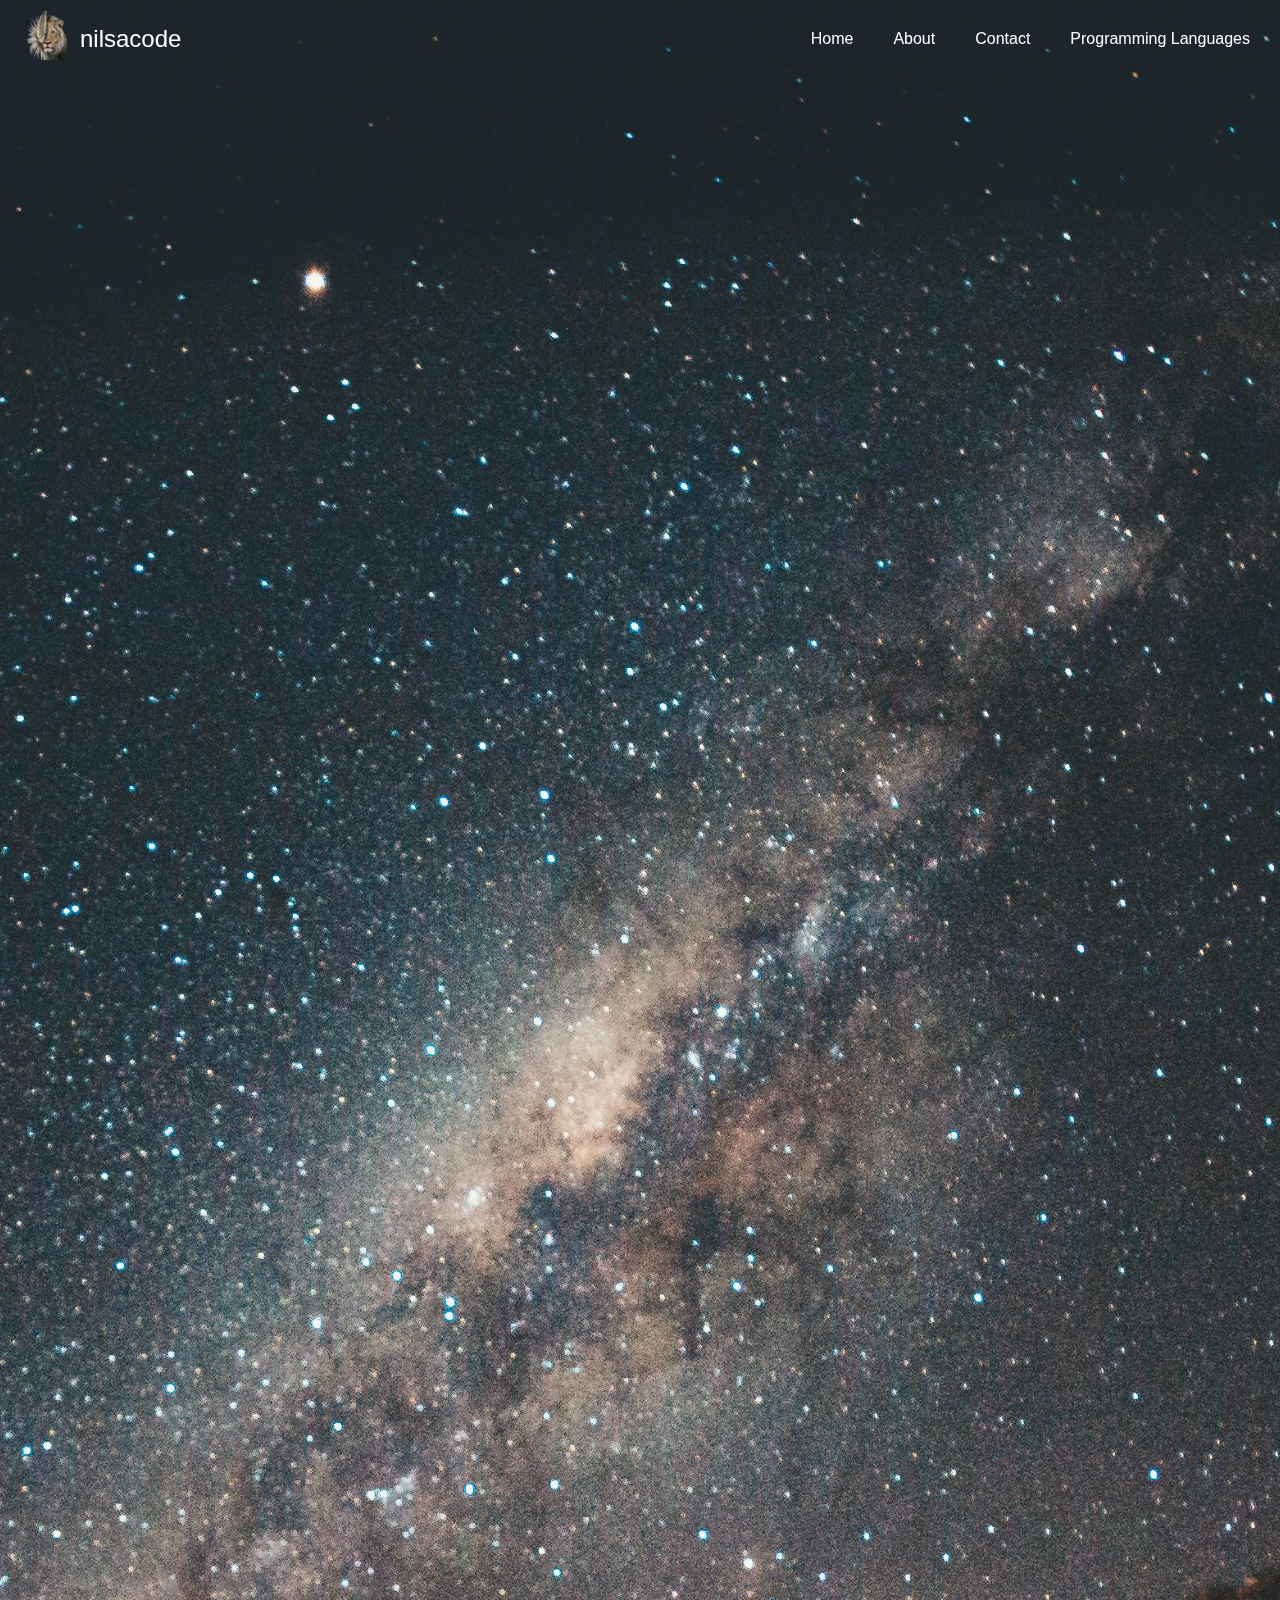
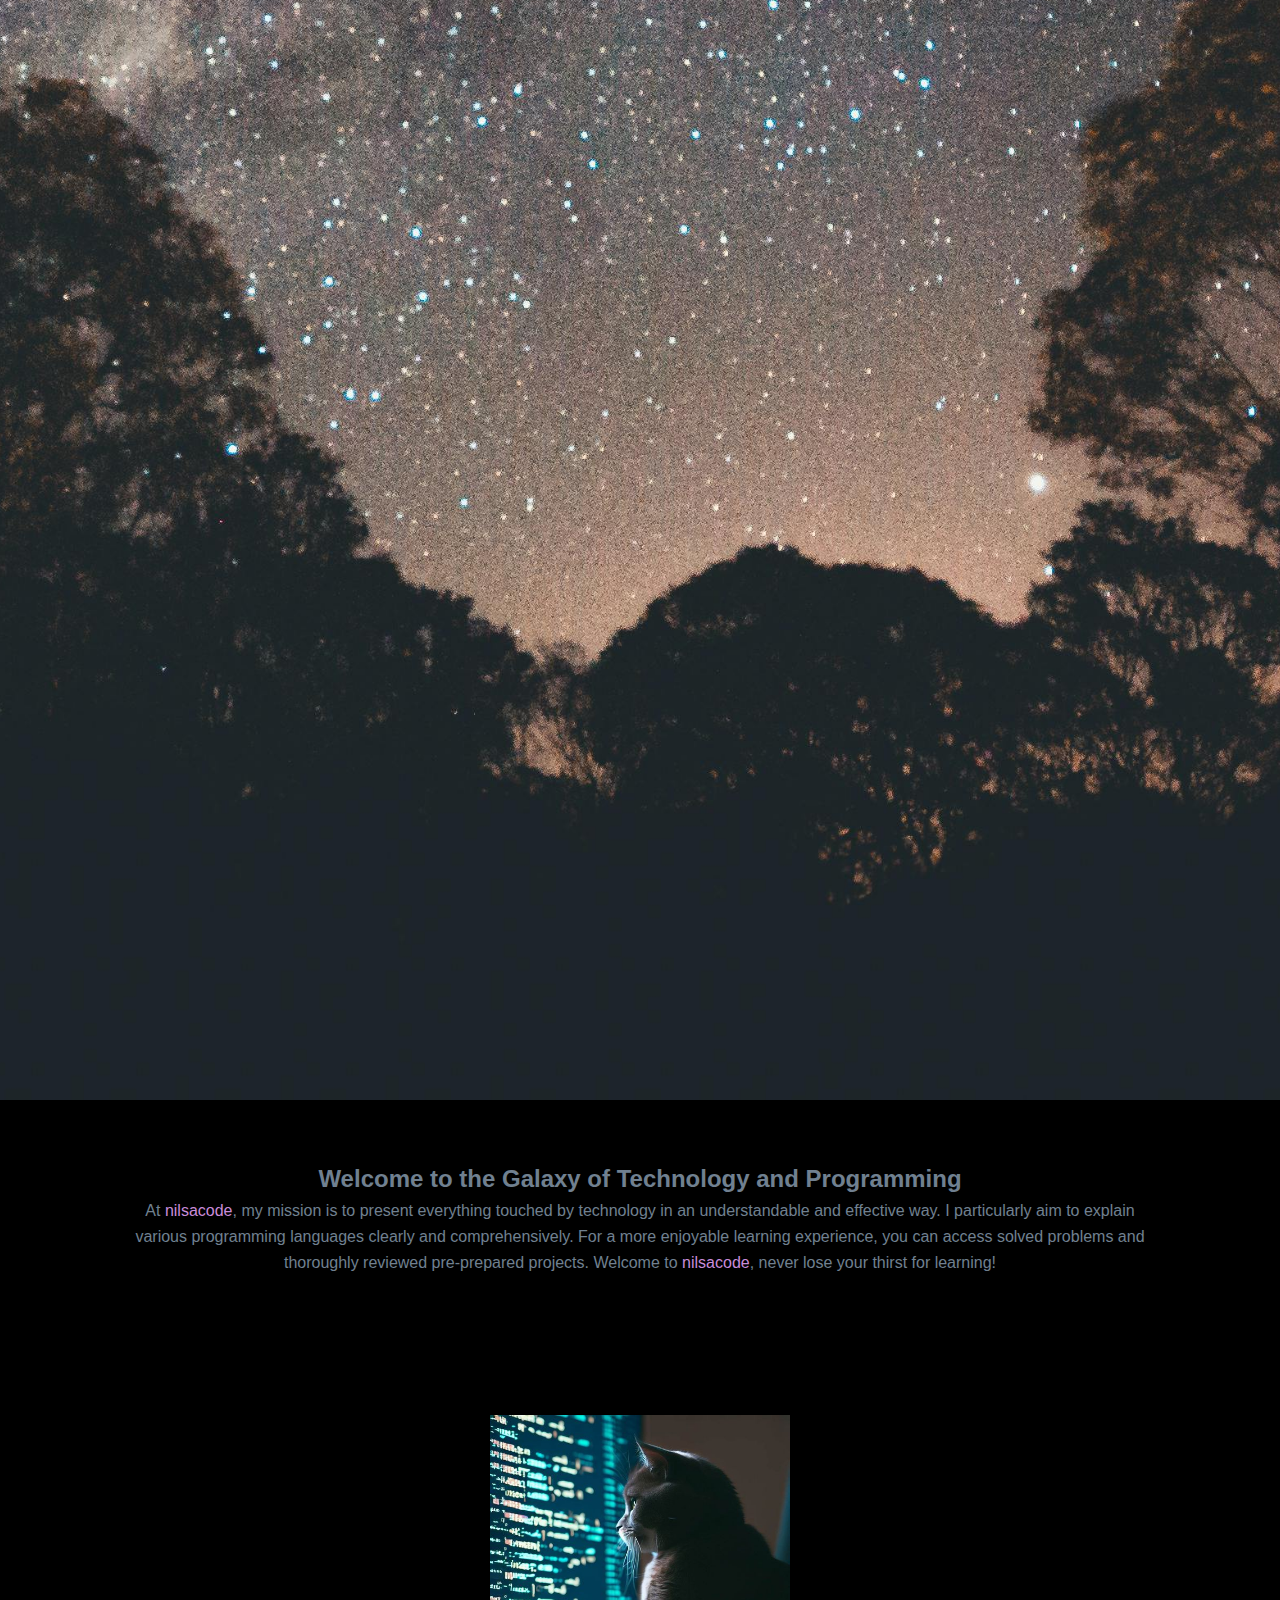
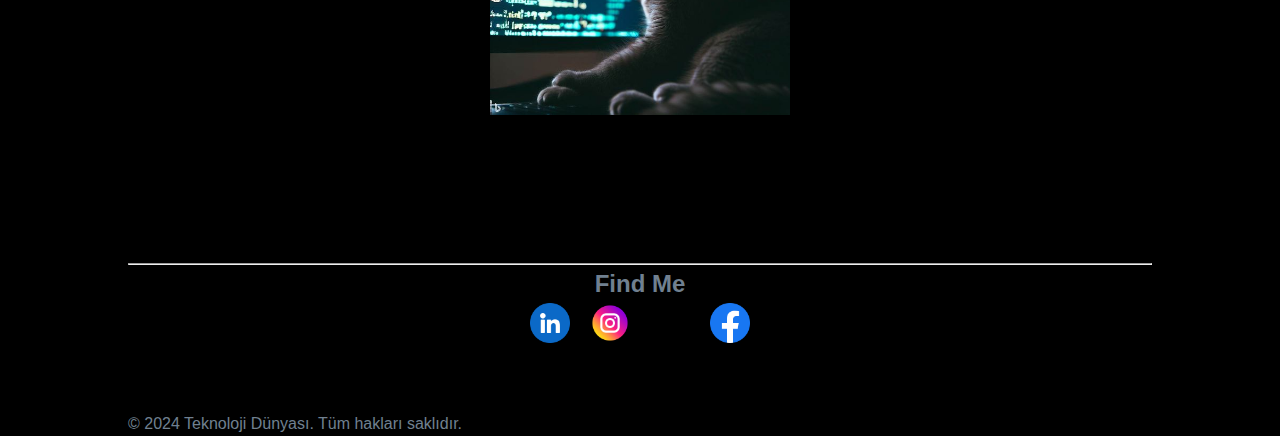
<file: index.html>
<!DOCTYPE html> <!-- HTML5 belgesi olduğunu belirten bir bildirim -->
<html lang="tr"> <!-- Sayfanın dilini Türkçe olarak ayarlar -->
<head>
    <meta charset="UTF-8"> <!-- Sayfanın karakter kodlamasını UTF-8 olarak ayarlar -->
    <meta name="viewport" content="width=device-width, initial-scale=1.0"> <!-- Mobil uyumlu görünüm için viewport ayarlarını yapar -->
    <title>nilsacode</title> <!-- Tarayıcı sekmesinde görünen sayfa başlığı -->
    <link rel="stylesheet" href="styles.css"> <!-- Sayfanın stil dosyasını bağlar -->
    <link rel="icon" href="images/logo.jpeg" type="image/x-icon"> <!-- Sayfanın favicon simgesini belirler -->
</head>
<body>
    <header class="header-background"> <!-- Sayfanın üst kısmını tanımlar, arka plan rengi sınıfı ile stilize edilir -->
        <div class="top-bar"> <!-- Üst çubuğu oluşturur -->
            <div class="logo"> <!-- Logo kısmı -->
                <a href="index.html"><img src="images/blob-62041e3.png" alt="Logo" class="site-logo"></a> <!-- Logo resmi, ana sayfaya yönlendirir -->
                <span class="site-title">nilsacode</span> <!-- Web sitesinin başlığını gösterir -->
            </div>
            <nav> <!-- Navigasyon menüsü -->
                <ul> <!-- Menü öğelerini listeleyen kapsayıcı -->
                    <li><a href="index.html">Home</a></li> <!-- Ana sayfaya bağlantı -->
                    <li><a href="about.html">About</a></li> <!-- Hakkında sayfasına bağlantı -->
                    <li><a href="contact.html">Contact</a></li> <!-- İletişim sayfasına bağlantı -->
                    <li class="dropdown"> <!-- Açılır menü için kapsayıcı -->
                        <a href="#" class="dropdown-toggle">Programming Languages</a> <!-- Açılır menü başlığı -->
                        <div class="dropdown-content"> <!-- Açılır menü içeriği -->
                            <a href="html.html">HTML</a> <!-- HTML sayfasına bağlantı -->
                            <a href="css.html">CSS</a> <!-- CSS sayfasına bağlantı -->
                            <a href="java.html">JAVA</a> <!-- Java sayfasına bağlantı -->
                        </div>
                    </li>
                </ul>
            </nav>
        </div>
    </header>

    <main> <!-- Ana içerik alanı -->
        <!-- Birinci Kısım -->
        <section class="section" id="home"> <!-- Ana sayfa bölümü -->
            <div class="container"> <!-- İçeriği kapsayan div -->
                <h2>Welcome to the Galaxy of Technology and Programming</h2> <!-- Bölüm başlığı -->
                <p>
                    At <span class="highlight">nilsacode</span>, my mission is to present everything touched by technology in an understandable and effective way. I particularly aim to explain various programming languages clearly and comprehensively. For a more enjoyable learning experience, you can access solved problems and thoroughly reviewed pre-prepared projects. Welcome to <span class="highlight">nilsacode</span>, never lose your thirst for learning!
                </p> <!-- Bilgilendirme metni -->
            </div>
        </section>

        <!-- İkinci Kısım -->
        <section class="section" id="about"> <!-- Hakkında bölümü -->
            <div class="container"> <!-- İçeriği kapsayan div -->
                <img src="images/home-about.jpg" alt="About Image" class="about-image"> <!-- Hakkında bölümüne ait resim -->
            </div>
        </section>

        <!-- Üçüncü Kısım: Find Me -->
        <section class="section" id="find-me"> <!-- Sosyal medya bağlantıları bölümü -->
            <div class="container"> <!-- İçeriği kapsayan div -->
                <hr> <!-- Bölücü çizgi -->
                <h2 class="find-me-title">Find Me</h2> <!-- Bölüm başlığı -->
                <div class="social-media-icons"> <!-- Sosyal medya ikonlarının kapsayıcısı -->
                    <a href="https://www.linkedin.com/in/nil%C3%BCfer-%C5%9Fahin-b66362225/" target="_blank"> <!-- LinkedIn bağlantısı -->
                        <img src="images/linkedin (1).png" alt="LinkedIn" class="social-icon"> <!-- LinkedIn ikon resmi -->
                    </a>
                    <a href="https://www.instagram.com/niluferssahinn/" target="_blank"> <!-- Instagram bağlantısı -->
                        <img src="images/instagram (1).png" alt="Instagram" class="social-icon"> <!-- Instagram ikon resmi -->
                    </a>
                    <a href="https://github.com/nilufersahinn" target="_blank"> <!-- GitHub bağlantısı -->
                        <img src="images/github (1).png" alt="GitHub" class="social-icon"> <!-- GitHub ikon resmi -->
                    </a>
                    <a href="https://www.facebook.com/nilufer.sahin.188" target="_blank"> <!-- Facebook bağlantısı -->
                        <img src="images/facebook (2).png" alt="Facebook" class="social-icon"> <!-- Facebook ikon resmi -->
                    </a>
                </div>
            </div>
        </section>

    </main>

    <footer> <!-- Alt bilgi bölümü -->
        <div class="container"> <!-- İçeriği kapsayan div -->
            <p>&copy; 2024 Teknoloji Dünyası. Tüm hakları saklıdır.</p> <!-- Telif hakkı metni -->
        </div>
    </footer>
</body>
</html>
</file>
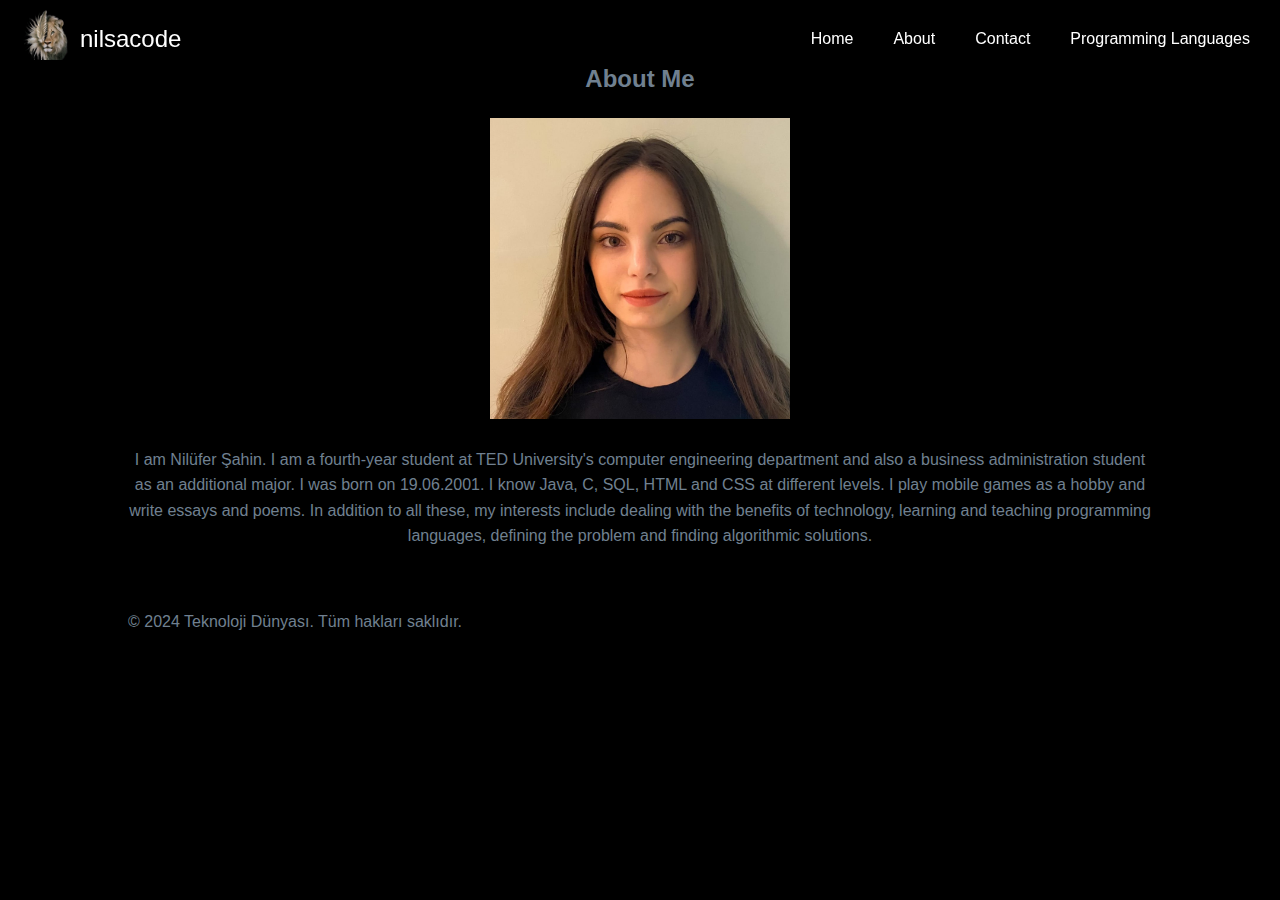
<file: about.html>
<!DOCTYPE html>
<html lang="tr">
<head>
    <meta charset="UTF-8">
    <meta name="viewport" content="width=device-width, initial-scale=1.0">
    <title>About - nilsacode</title>
    <link rel="stylesheet" href="styles.css">
    <link rel="icon" href="images/logo.jpeg" type="image/x-icon"> <!-- Favicon eklendi -->
</head>
<body>
    <header class="about-header"> <!-- Burada class ekledik -->
        <div class="top-bar">
            <div class="logo">
                <a href="index.html"><img src="images/blob-62041e3.png" alt="Logo" class="site-logo"></a>
                <span class="site-title">nilsacode</span> <!-- Site başlığı eklendi -->
            </div>
            <nav>
                <ul>
                    <li><a href="index.html">Home</a></li>
                    <li><a href="about.html">About</a></li>
                    <li><a href="contact.html">Contact</a></li>
                    <li class="dropdown">
                        <a href="#" class="dropdown-toggle">Programming Languages</a>
                        <div class="dropdown-content">
                            <a href="html.html">HTML</a>
                            <a href="css.html">CSS</a>
                            <a href="java.html">JAVA</a>
                        </div>
                    </li>
                </ul>
            </nav>
        </div>
    </header>

    <main>
        <section class="section">
            <div class="container">
                <h2>About Me</h2>
                <img src="images/cv_1645043.jpg" alt="My Photo" class="about-image">
                <p>
                    I am Nilüfer Şahin. I am a fourth-year student at TED University's computer engineering department and also a business administration student as an additional major. I was born on 19.06.2001. I know Java, C, SQL, HTML and CSS at different levels. I play mobile games as a hobby and write essays and poems. In addition to all these, my interests include dealing with the benefits of technology, learning and teaching programming languages, defining the problem and finding algorithmic solutions.
                </p>
            </div>
        </section>
    </main>

    <footer>
        <div class="container">
            <p>&copy; 2024 Teknoloji Dünyası. Tüm hakları saklıdır.</p>
        </div>
    </footer>
</body>
</html>
</file>
<file: styles.css>
/* Genel Stil Ayarları */
* {
    margin: 0; /* Tüm elemanların dış kenar boşluklarını sıfırlar */
    padding: 0; /* Tüm elemanların iç kenar boşluklarını sıfırlar */
    box-sizing: border-box; /* Elemanların boyutlarını içerik, padding ve border'ı kapsayacak şekilde ayarlar */
    font-family: Arial, sans-serif; /* Tüm sayfa genelinde Arial yazı tipini kullanır, Arial mevcut değilse sans-serif kullanılır */
}

body {
    line-height: 1.6; /* Satır yüksekliğini 1.6 olarak ayarlar, metin satırları arasındaki boşluğu artırır */
    color: #708090; /* Metin rengini beyaz yapar */
    background-color: black; /* Arka plan rengini bej yapar */
    padding-top: 0px; /* Üst kısımdaki iç boşluğu 60 piksel olarak ayarlar, genellikle sabit üst çubuk için boşluk bırakır */
}

.header-background {
    background: url('images/galaxy.jpg') no-repeat center center/cover; /* Arka plan resmi olarak 'harika5.webp' dosyasını kullanır, resmi tekrar etmeden, ortada ve kaplayıcı şekilde gösterir */
    height: 300vh; /* Yüksekliği viewport yüksekliğinin tamamı kadar yapar */
    display: flex; /* Flexbox düzenini kullanır */
    flex-direction: column; /* Elemanları dikey yönde hizalar */
    justify-content: center; /* Elemanları dikey olarak ortalar */
    align-items: center; /* Elemanları yatay olarak ortalar */
    position: relative; /* Konumlandırma bağlamı sağlar, içindeki öğelerin konumlandırması için */
}

.about-header {
    background: none; /* Arka plan rengini veya resmini kaldırır */
    height: auto; /* Yüksekliği içeriğin yüksekliğine göre ayarlar */
}

.top-bar {
    width: 100%; /* Üst çubuğun genişliğini tam sayfa genişliği yapar */
    position: fixed; /* Üst çubuğu sabitler, sayfa kaydırılsa bile üstte kalır */
    top: 0; /* Üst kenardan sıfır piksel uzaklıkta konumlandırır */
    background-color: rgba(0, 0, 0, 0); /* Yarı şeffaf siyah arka plan rengi sağlar */
    display: flex; /* Flexbox düzenini kullanır */
    justify-content: space-between; /* Elemanları yatayda iki uçta hizalar */
    align-items: center; /* Elemanları dikeyde ortalar */
    padding: 10px 20px; /* Üst ve alt boşluğu 10px, sağ ve sol boşluğu 20px yapar */
    z-index: 1000; /* Diğer içeriklerin üstünde görünmesini sağlar */
}

.logo {
    display: flex; /* Flexbox düzenini kullanır */
    align-items: center; /* Logo içindeki öğeleri dikeyde ortalar */
}

.logo img.site-logo {
    height: 50px; /* Logo resminin yüksekliğini 50 piksel yapar */
    width: auto; /* Logo resminin genişliğini otomatik ayarlar, orantıyı korur */
}

.site-title {
    color: #ffffff; /* Site başlığının rengini beyaz yapar */
    margin-left: 10px; /* Site başlığı ile logonun arasına 10 piksel boşluk ekler */
    font-size: 24px; /* Site başlığının yazı boyutunu 24 piksel yapar */
}

nav ul {
    list-style: none; /* Liste işaretlerini kaldırır */
    display: flex; /* Menü öğelerini yan yana hizalar */
}

nav ul li {
    margin-left: 20px; /* Menü öğeleri arasına 20 piksel boşluk ekler */
}

nav ul li a {
    color: #fff; /* Menü bağlantılarının metin rengini beyaz yapar */
    text-decoration: none; /* Bağlantı alt çizgisini kaldırır */
    padding: 5px 10px; /* Bağlantıların iç boşluklarını 5px üst-alt ve 10px sağ-sol olarak ayarlar */
    border-radius: 5px; /* Köşeleri 5 piksel yuvarlatır */
    transition: background-color 0.3s; /* Arka plan renginin değişim süresini 0.3 saniye yapar */
}

nav ul li a:hover {
    background-color: #a52d2d; /* Üzerine gelindiğinde arka plan rengini gri yapar */
}

.dropdown {
    position: relative; /* Açılır menü konumlandırmasını bağlam sağlar */
}

.dropdown-content {
    display: none; /* Açılır menüyü varsayılan olarak gizler */
    position: absolute; /* Açılır menüyü ana kapsayıcının mutlak konumuna göre konumlandırır */
    background-color: #333; /* Açılır menünün arka plan rengini koyu gri yapar */
    min-width: 160px; /* Açılır menünün minimum genişliğini 160 piksel yapar */
    box-shadow: 0px 8px 16px 0px rgba(0,0,0,0.2); /* Açılır menüye gölge ekler */
    z-index: 1; /* Açılır menüyü diğer öğelerin üstünde gösterir */
}

.dropdown-content a {
    color: #fff; /* Açılır menü bağlantılarının metin rengini beyaz yapar */
    padding: 12px 16px; /* Bağlantıların iç boşluklarını 12px üst-alt ve 16px sağ-sol olarak ayarlar */
    text-decoration: none; /* Bağlantı alt çizgisini kaldırır */
    display: block; /* Her bir bağlantıyı blok olarak gösterir */
}

.dropdown-content a:hover {
    background-color: #575757; /* Üzerine gelindiğinde arka plan rengini gri yapar */
}

.dropdown:hover .dropdown-content {
    display: block; /* Menü öğesi üzerine gelindiğinde açılır menüyü gösterir */
}

.section {
    padding: 60px 0; /* Bölümün üst ve alt boşluklarını 60 piksel yapar */
    text-align: center; /* İçerikleri yatayda ortalar */
}

.container {
    width: 80%; /* İçeriğin genişliğini sayfa genişliğinin %80'i yapar */
    margin: 0 auto; /* İçeriği yatayda ortalar */
}

.about-image {
    max-width: 300px; /* Resmin maksimum genişliğini 300 piksel yapar */
    height: auto; /* Resmin yüksekliğini orantılı olarak ayarlar */
    margin: 20px 0; /* Resmin üst ve altına 20 piksel boşluk ekler */
}

.highlight {
    color: rgb(201, 140, 218); /* Öne çıkan metin rengini mor yapar */
    font-weight: lighter; /* Metin kalınlığını hafif yapar */
}

/* Animasyon */
@keyframes slideIn {
    0% {
        transform: translateY(-100%); /* Animasyonun başlangıç noktasında yukarıda konumlanır */
        opacity: 0; /* Görünürlük sıfır, yani tamamen şeffaf */
    }
    100% {
        transform: translateY(0); /* Animasyonun sonunda normal konumuna gelir */
        opacity: 1; /* Tamamen görünür olur */
    }
}

.section h2 {
    animation: slideIn 10s ease-out; /* Başlıkların animasyonunu 'slideIn' tanımıyla 10 saniyede uygulayan geçiş efekti */
}

/* About sayfası için özel stil */
.about-header {
    background: none; /* Arka plan rengini veya resmini kaldırır */
}

/* Contact sayfası için stil */
.contact-container {
    background-color: #caed91; /* Arka plan rengini açık yeşil yapar */
    display: flex; /* Flexbox düzenini kullanır */
    flex-direction: column; /* İçeriği dikey yönde hizalar */
    align-items: center; /* İçeriği yatayda ortalar */
    padding: 20px 20px; /* İçeriğin üst ve altına 20 piksel, sağ ve soluna 20 piksel iç boşluk ekler */
    min-height: 50vh; /* Bölümün minimum yüksekliğini viewport yüksekliğinin %50'si yapar */
    text-align: center; /* İçeriği yatayda ortalar */
}

.contact-title {
    font-size: 48px; /* Başlık yazı boyutunu 48 piksel yapar */
    margin-bottom: 20px; /* Başlığın altına 20 piksel boşluk ekler */
    color: #000; /* Başlığın rengini siyah yapar */
    text-align: center; /* Başlığı ortalar */
}

.contact-subtitle {
    font-size: 24px; /* Alt başlık yazı boyutunu 24 piksel yapar */
    margin-bottom: 40px; /* Alt başlığın altına 40 piksel boşluk ekler */
    color: #000; /* Alt başlığın rengini siyah yapar */
    text-align: 5; /* Bu özellik yanlış, geçerli değeri center olabilir */
}

.contact-form-container {
    position: relative; /* Konumlandırma bağlamı sağlar */
    width: 100%; /* Form kapsayıcısının genişliğini tam sayfa genişliği yapar */
    max-width: 600px; /* Maksimum genişliği 600 piksel yapar */
    margin: 0 auto; /* Yatayda ortalar */
}

.contact-background {
    position: absolute; /* Arka plan resmini mutlak konumlandırır */
    width: 100%; /* Arka plan resminin genişliğini tam sayfa genişliği yapar */
    height: 100%; /* Arka plan resminin yüksekliğini kapsayıcının yüksekliği kadar yapar */
    top: 0; /* Üstten sıfır piksel uzaklıkta konumlandırır */
    left: 0; /* Soldan sıfır piksel uzaklıkta konumlandırır */
    z-index: -1; /* Arka planı diğer içeriklerin arkasında gösterir */
    opacity: 0.1; /* Arka plan resminin opaklığını %10 yapar */
}

.contact-form {
    position: relative; /* Konumlandırma bağlamı sağlar */
    z-index: 1; /* Formu diğer öğelerin üstünde gösterir */
    padding: 20px; /* Formun iç boşluklarını 20 piksel yapar */
    background-color: rgba(114, 166, 200, 0.8); /* Form arka plan rengini yarı şeffaf mavi yapar */
    border-radius: 10px; /* Köşeleri 10 piksel yuvarlatır */
    box-shadow: 0px 0px 10px rgba(0, 0, 0, 0.1); /* Forma hafif bir gölge ekler */
}

.contact-form h2 {
    font-size: 32px; /* Form başlığının yazı boyutunu 32 piksel yapar */
    margin-bottom: 20px; /* Form başlığının altına 20 piksel boşluk ekler */
    color: #000; /* Form başlığının rengini siyah yapar */
}

.contact-form label {
    display: block; /* Etiketleri blok olarak gösterir */
    margin-bottom: 10px; /* Etiketlerin altına 10 piksel boşluk ekler */
    font-size: 18px; /* Etiket yazı boyutunu 18 piksel yapar */
    color: #000; /* Etiketlerin rengini siyah yapar */
}

.contact-form input,
.contact-form textarea {
    width: 100%; /* Giriş ve metin alanlarının genişliğini tam kapsayıcı genişliği yapar */
    padding: 10px; /* İç boşluklarını 10 piksel yapar */
    margin-bottom: 20px; /* Altına 20 piksel boşluk ekler */
    border: 1px solid #ccc; /* 1 piksel genişliğinde açık gri sınır ekler */
    border-radius: 5px; /* Köşeleri 5 piksel yuvarlatır */
    font-size: 16px; /* Yazı boyutunu 16 piksel yapar */
}

.contact-form input[type="submit"] {
    background-color: #4CAF50; /* Gönder butonunun arka plan rengini yeşil yapar */
    color: white; /* Gönder butonundaki metin rengini beyaz yapar */
    border: none; /* Sınırları kaldırır */
    cursor: pointer; /* Fare ile üzerine gelindiğinde işaretçi işaretini gösterir */
    font-size: 18px; /* Metin boyutunu 18 piksel yapar */
    border-radius: 5px; /* Köşeleri 5 piksel yuvarlatır */
}

.contact-form input[type="submit"]:hover {
    background-color: #45a049; /* Fare ile üzerine gelindiğinde arka plan rengini daha koyu yeşil yapar */
}

.social-media-icons {
    display: flex; /* Sosyal medya ikonlarını flex düzeninde gösterir */
    justify-content: center; /* İkonları yatayda ortalar */
    gap: 20px; /* İkonlar arasında 20 piksel boşluk bırakır */
}

.social-icon {
    width: 40px; /* Sosyal medya ikonlarının genişliğini 40 piksel yapar */
    height: 40px; /* Sosyal medya ikonlarının yüksekliğini 40 piksel yapar */
    object-fit: cover; /* İkonların orantısını korur ve kapsayıcıyı doldurur */
}

.JAVA-title {
    font-size: 48px; /* Başlık yazı boyutunu 48 piksel yapar */
    margin-bottom: 20px; /* Başlığın altına 20 piksel boşluk ekler */
    color: #000; /* Başlığın rengini siyah yapar */
    text-align: center; /* Başlığı ortalar */
}
</file>
